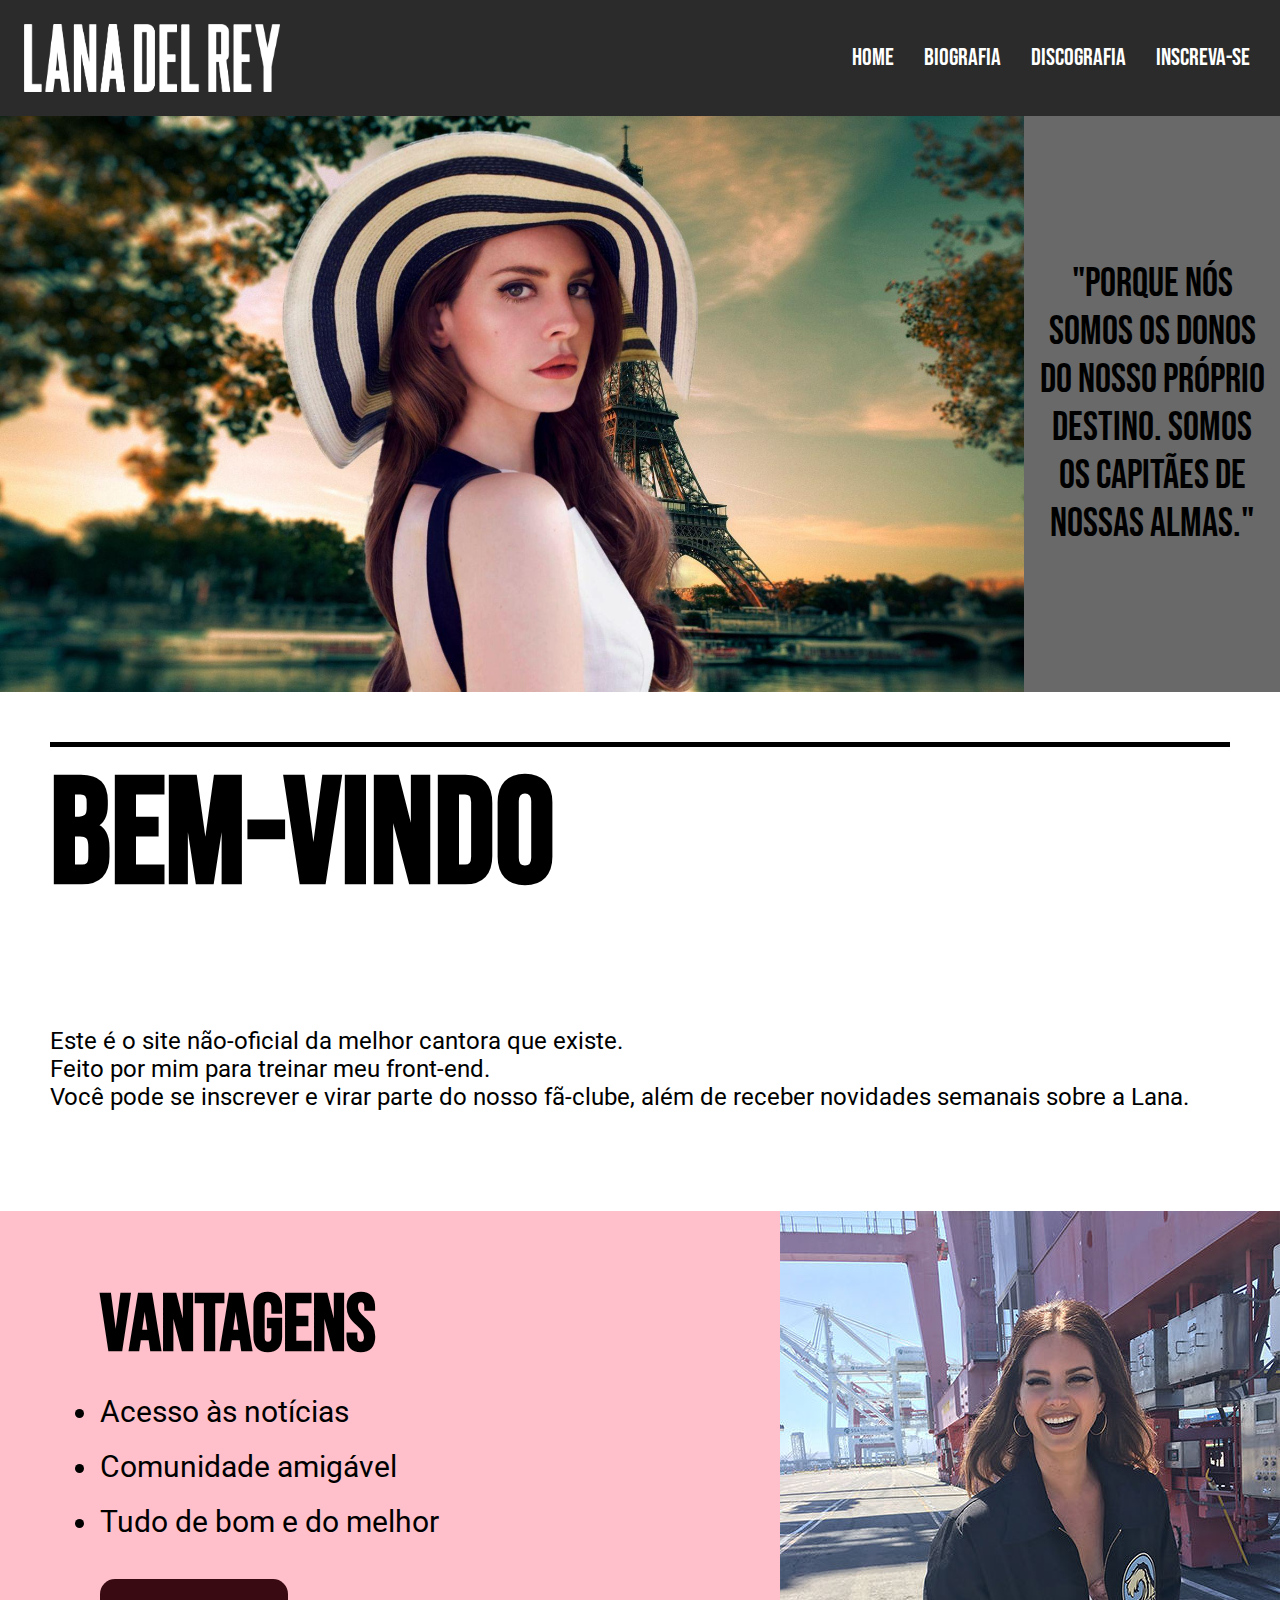
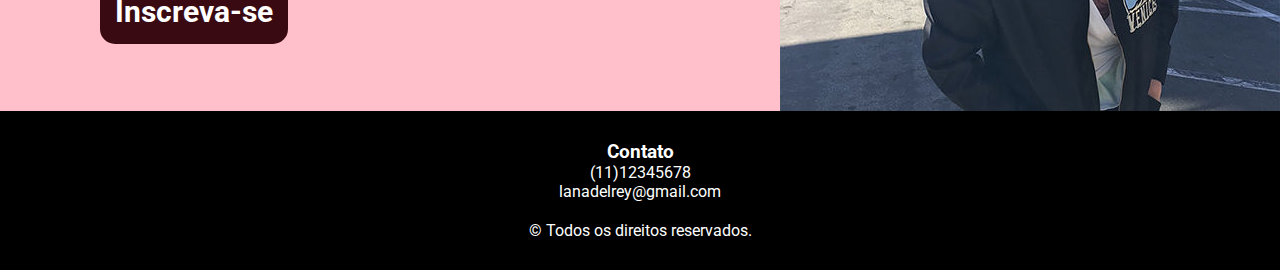
<file: index.html>
<!DOCTYPE html>
<html lang="pt-br">

<head>
    <title>Fã-clube - Lana del Rey</title>
    <meta charset="UTF-8">
    <link
        href="https://fonts.googleapis.com/css2?family=Bebas+Neue&family=Roboto:ital,wght@0,100;0,300;0,400;0,500;0,700;0,900;1,100;1,300;1,400;1,500;1,700;1,900&display=swap"
        rel="stylesheet">
    <link rel="stylesheet" href="./css/main.css">

</head>

<body>

    <header>
        <img src="./imagens/logo.png" class="logo1" alt="Logo da cantora Lana del Rey">
        <nav>
            <ul class="nav">
                <a href="home.html">
                    <li>Home</li>
                </a>
                <a href="#">
                    <li>Biografia</li>
                </a>
                <a href="#">
                    <li>Discografia</li>
                </a>
                <a href="inscreva-se.html">
                    <li>Inscreva-se</li>
                </a>
            </ul>
        </nav>
    </header>

    <main>
        <section class="banner">
            <img src="./imagens/wall.jpg" class="banner-img">
            <p>"Porque nós somos os donos do nosso próprio destino. Somos os capitães de nossas almas."</p>

        </section>

        <section class="contend">
            <div class="welcome">
                <h1 class="welcome-title"> Bem-vindo</h1>
                <p class="welcome-text"> Este é o site não-oficial da melhor cantora que existe.
                    <br>Feito por mim para treinar meu front-end.
                    <br>Você pode se inscrever e virar parte do nosso fã-clube, além de receber novidades semanais sobre
                    a Lana.
                </p>
            </div>
            <div class="advantages">
                <div class="advantages-text">
                    <h2>Vantagens</h2>
                    <ul>
                        <li> Acesso às notícias </li>
                        <li> Comunidade amigável </li>
                        <li> Tudo de bom e do melhor</li>
                        <a href="inscreva-se.html"><button type="submit" class="signup-btn">Inscreva-se</button></a>
                    </ul>
                </div>
                <img src="./imagens/lana rindo.jpg" class="img-lanarindo">
            </div>



        </section>



    </main>

    <footer>

        <section class="contato">
            <h3>Contato</h3>
            <p>(11)12345678</p>
            <p>lanadelrey@gmail.com</p>
        </section>

        &copy; Todos os direitos reservados.

    </footer>

</body>


</html>
</file>
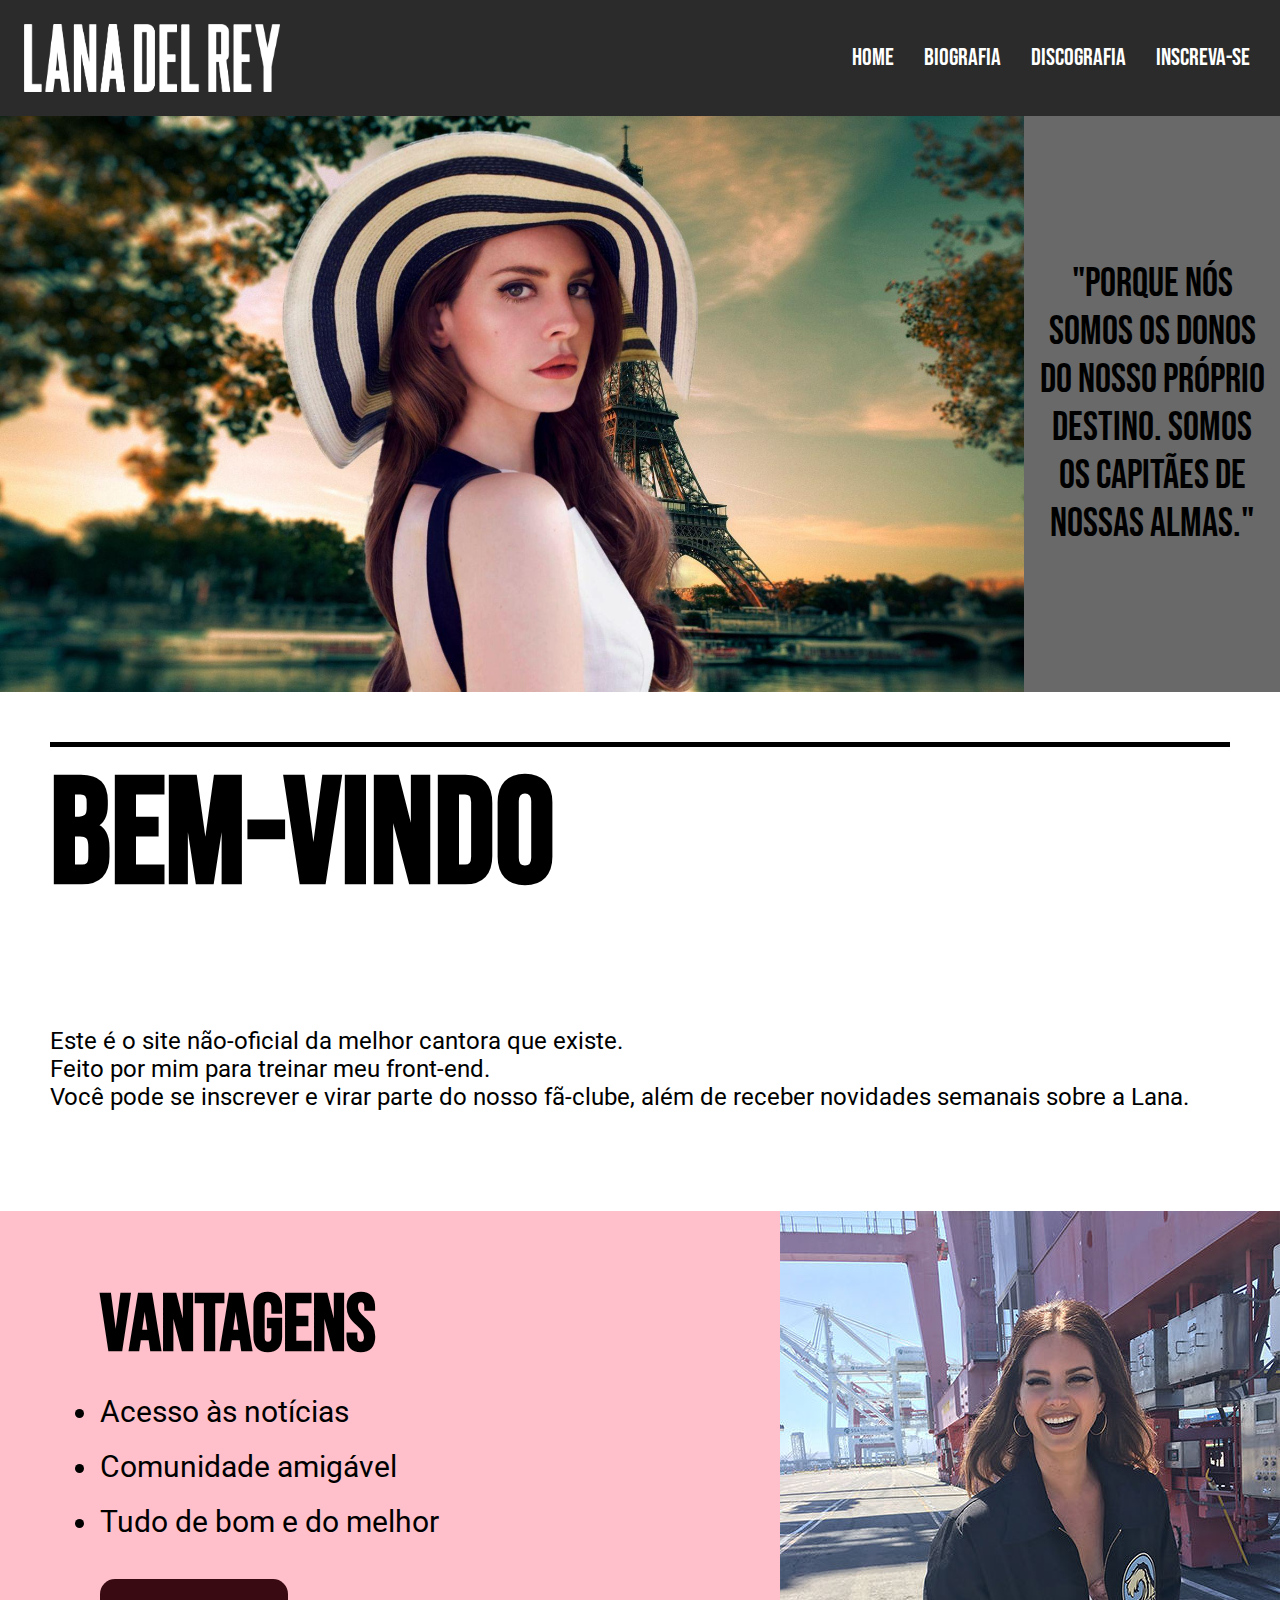
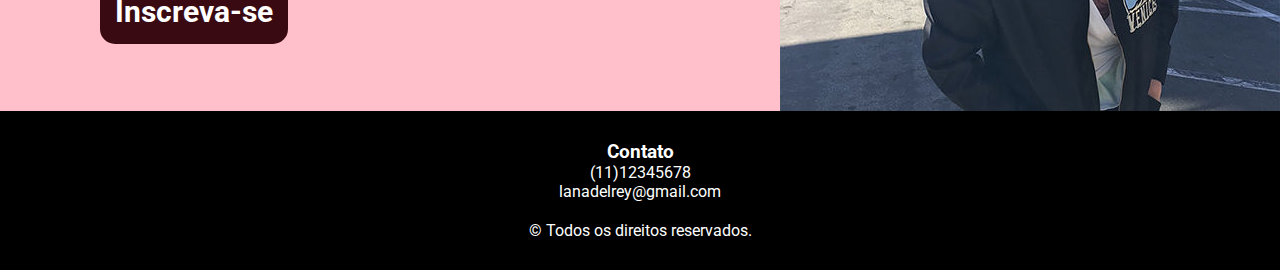
<file: home.html>
<!DOCTYPE html>
<html lang="pt-br">

<head>
    <title>Fã-clube - Lana del Rey</title>
    <meta charset="UTF-8">
    <link
        href="https://fonts.googleapis.com/css2?family=Bebas+Neue&family=Roboto:ital,wght@0,100;0,300;0,400;0,500;0,700;0,900;1,100;1,300;1,400;1,500;1,700;1,900&display=swap"
        rel="stylesheet">
    <link rel="stylesheet" href="./css/main.css">

</head>

<body>

    <header>
        <img src="./imagens/logo.png" class="logo1" alt="Logo da cantora Lana del Rey">
        <nav>
            <ul class="nav">
                <a href="home.html">
                    <li>Home</li>
                </a>
                <a href="#">
                    <li>Biografia</li>
                </a>
                <a href="#">
                    <li>Discografia</li>
                </a>
                <a href="inscreva-se.html">
                    <li>Inscreva-se</li>
                </a>
            </ul>
        </nav>
    </header>

    <main>
        <section class="banner">
            <img src="./imagens/wall.jpg" class="banner-img">
            <p>"Porque nós somos os donos do nosso próprio destino. Somos os capitães de nossas almas."</p>

        </section>

        <section class="contend">
            <div class="welcome">
                <h1 class="welcome-title"> Bem-vindo</h1>
                <p class="welcome-text"> Este é o site não-oficial da melhor cantora que existe.
                    <br>Feito por mim para treinar meu front-end.
                    <br>Você pode se inscrever e virar parte do nosso fã-clube, além de receber novidades semanais sobre
                    a Lana.
                </p>
            </div>
            <div class="advantages">
                <div class="advantages-text">
                    <h2>Vantagens</h2>
                    <ul>
                        <li> Acesso às notícias </li>
                        <li> Comunidade amigável </li>
                        <li> Tudo de bom e do melhor</li>
                        <a href="inscreva-se.html"><button type="submit" class="signup-btn">Inscreva-se</button></a>
                    </ul>
                </div>
                <img src="./imagens/lana rindo.jpg" class="img-lanarindo">
            </div>



        </section>



    </main>

    <footer>

        <section class="contato">
            <h3>Contato</h3>
            <p>(11)12345678</p>
            <p>lanadelrey@gmail.com</p>
        </section>

        &copy; Todos os direitos reservados.

    </footer>

</body>


</html>
</file>
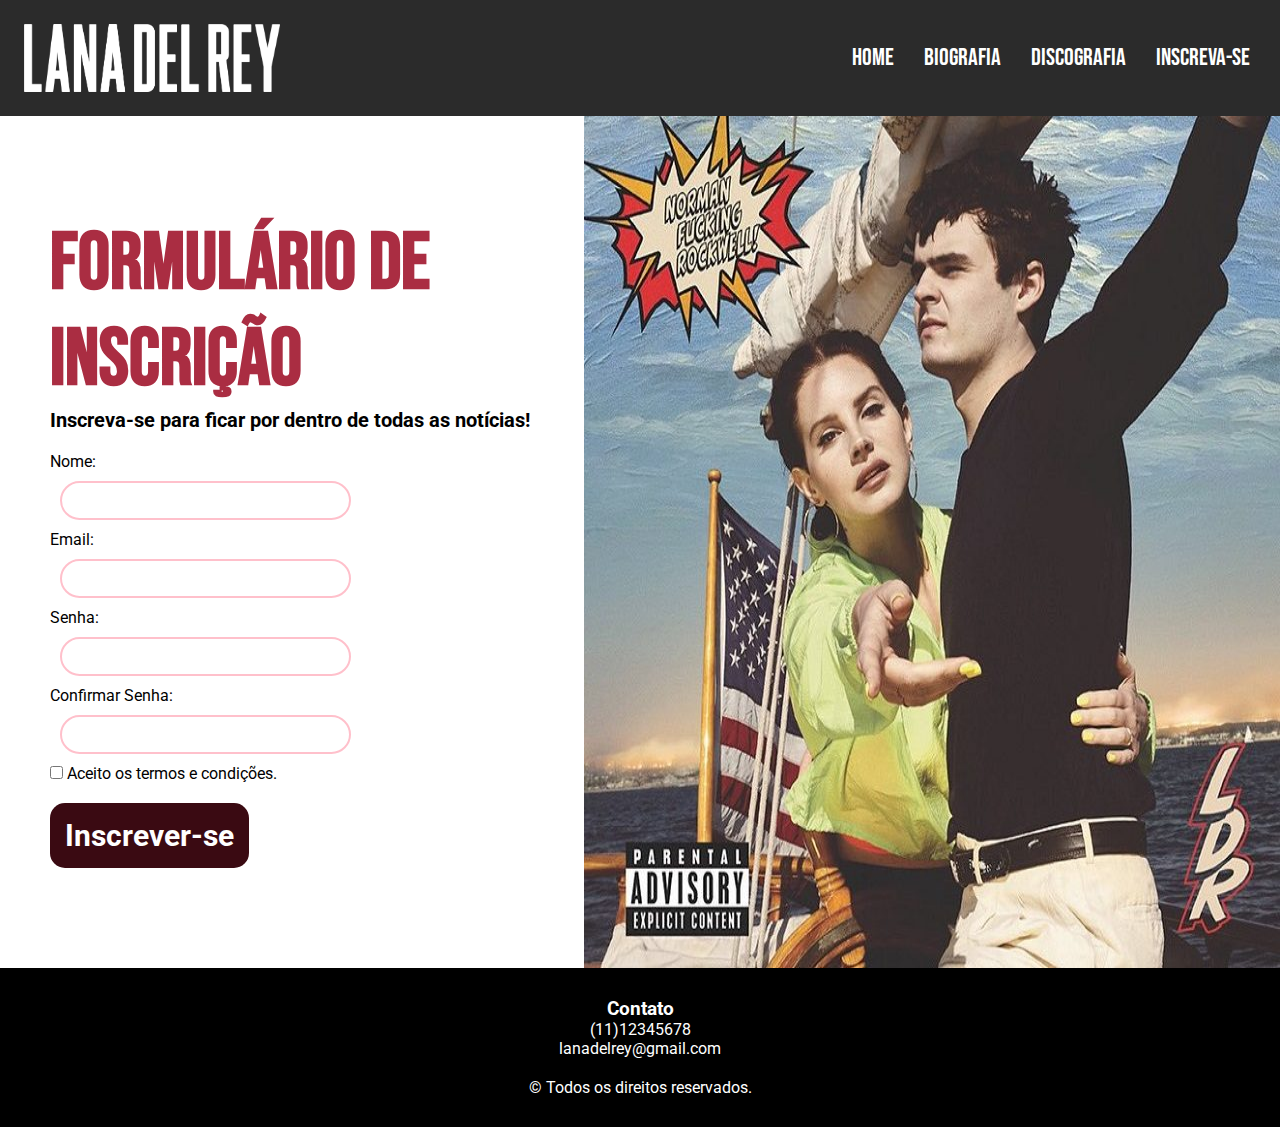
<file: inscreva-se.html>
<!DOCTYPE html>
<html lang="pt-br">

<head>
    <title>Fã-clube - Lana del Rey</title>
    <meta charset="UTF-8">
    <link
        href="https://fonts.googleapis.com/css2?family=Bebas+Neue&family=Roboto:ital,wght@0,100;0,300;0,400;0,500;0,700;0,900;1,100;1,300;1,400;1,500;1,700;1,900&display=swap"
        rel="stylesheet">
    <link rel="stylesheet" href="./css/main.css">

</head>

<body>

    <header>
        <img src="./imagens/logo.png" class="logo1" alt="Logo da cantora Lana del Rey">
        <nav>
            <ul class="nav">
                <a href="index.html">
                    <li>Home</li>
                </a>
                <a href="#">
                    <li>Biografia</li>
                </a>
                <a href="#">
                    <li>Discografia</li>
                </a>
                <a href="inscreva-se.html">
                    <li>Inscreva-se</li>
                </a>
            </ul>
        </nav>
    </header>

    <main>

        <section class="signup">
            <div class="signup-content">
                <h1>Formulário de Inscrição</h1>
                <p>Inscreva-se para ficar por dentro de todas as notícias!</p>

                <form>
                    <label for="nome">Nome:</label><br>
                    <input type="text" id="nome" name="nome"><br>
                    <label for="email">Email:</label><br>
                    <input type="email" id="email" name="email"><br>
                    <label for="senha">Senha:</label><br>
                    <input type="password" id="senha" name="senha"><br>
                    <label for="confirmar-senha">Confirmar Senha:</label><br>
                    <input type="password" id="confirmar-senha" name="confirmar-senha"><br>
                    <input type="checkbox" id="termos" name="termos">
                    <label for="termos">Aceito os termos e condições.</label><br>
                    <button type="submit" class="signup-btn">Inscrever-se</button>
                </form>
            </div>
            <img src="./imagens/nfr.jpg">
        </section>



    </main>

    <footer>

        <section class="contato">
            <h3>Contato</h3>
            <p>(11)12345678</p>
            <p>lanadelrey@gmail.com</p>
        </section>

        &copy; Todos os direitos reservados.

    </footer>

</body>


</html>
</file>
<file: css/main.css>
*{
    margin: 0;
    padding: 0;
}

/* header */
header {
    background-color: rgb(43, 43, 43);
    display: flex;
    justify-content: space-between;
    align-items: center;
}

.logo1{
    width: 20%;
    padding: 24px;
}


.nav {
    display: flex;
}
.nav li{
    color: white;
    text-decoration: none;
    list-style-type: none;
    margin-right: 30px;
    font-family: "Bebas Neue", sans-serif;
    font-size: 24px;
}

.nav a{
    text-decoration: none;
}

.nav a:hover{
    opacity: 0.5;
}

/*banner*/
.banner{
    background-color: rgb(105, 105, 105);
    display: flex;
    align-items: center;
}

.banner-img{
    width: 80%;
}

.banner p {
    font-family: "Bebas Neue", sans-serif;
    font-size: 40px;
    margin: 10px;
    text-align: center;
}

/* seção boas vindas */

.welcome{
    margin: 50px;
}

.welcome-title{
    border-top: 5px solid black;
    font-family: "Bebas Neue", sans-serif;
    font-size: 150px;
}

.welcome-text {
    
    margin: 100px 0;
    font-family: 'Roboto', sans-serif;
    font-size: 24px;
}

.advantages {
    background-color: pink;
    display: flex;
    justify-content: space-between;
    align-items: center ;
}

.advantages h2{
    font-family: 'Bebas Neue', sans-serif;
    font-size: 80px;
}

.advantages-text{
    margin-left: 100px;
}


.advantages-text li{
    margin: 20px 0;
    font-family: 'Roboto', sans-serif;
    font-size: 30px;
}

.signup-btn{
    margin-top: 20px;
    background-color: rgb(58, 10, 18) ;
    color: white;
    border: none;
    border-radius: 15px;
    font-family: 'Roboto', sans-serif;
    font-weight: bold;
    font-size: 30px;
    padding: 15px;
}

.signup-btn:hover{
    background-color: rgb(170, 45, 66);
    cursor: pointer;
}

/* footer */

footer {
    background-color: black;
    color: white;
    font-family: 'Roboto', sans-serif;
    text-align: center;
    padding: 30px 0;
}

.contato{
    margin-bottom: 20px;
}

/* formulário */

.signup {
    display: flex;
    justify-content: space-between;
}

.signup-content {
    margin: 100px 0 100px 50px;
    font-family: 'Roboto', sans-serif;

}

.signup h1{
    
    font-family: 'Bebas Neue', sans-serif;
    font-size: 80px;
    color: rgb(170, 45, 66);
}

.signup p{

    margin-bottom: 20px;
    font-weight: bold;
    font-size: 20px;
}

#nome, #email, #senha, #confirmar-senha{
    border:2px solid pink;
    padding: 10px;
    border-radius: 20px;
    width: 50%;
    margin: 10px;
}
</file>
